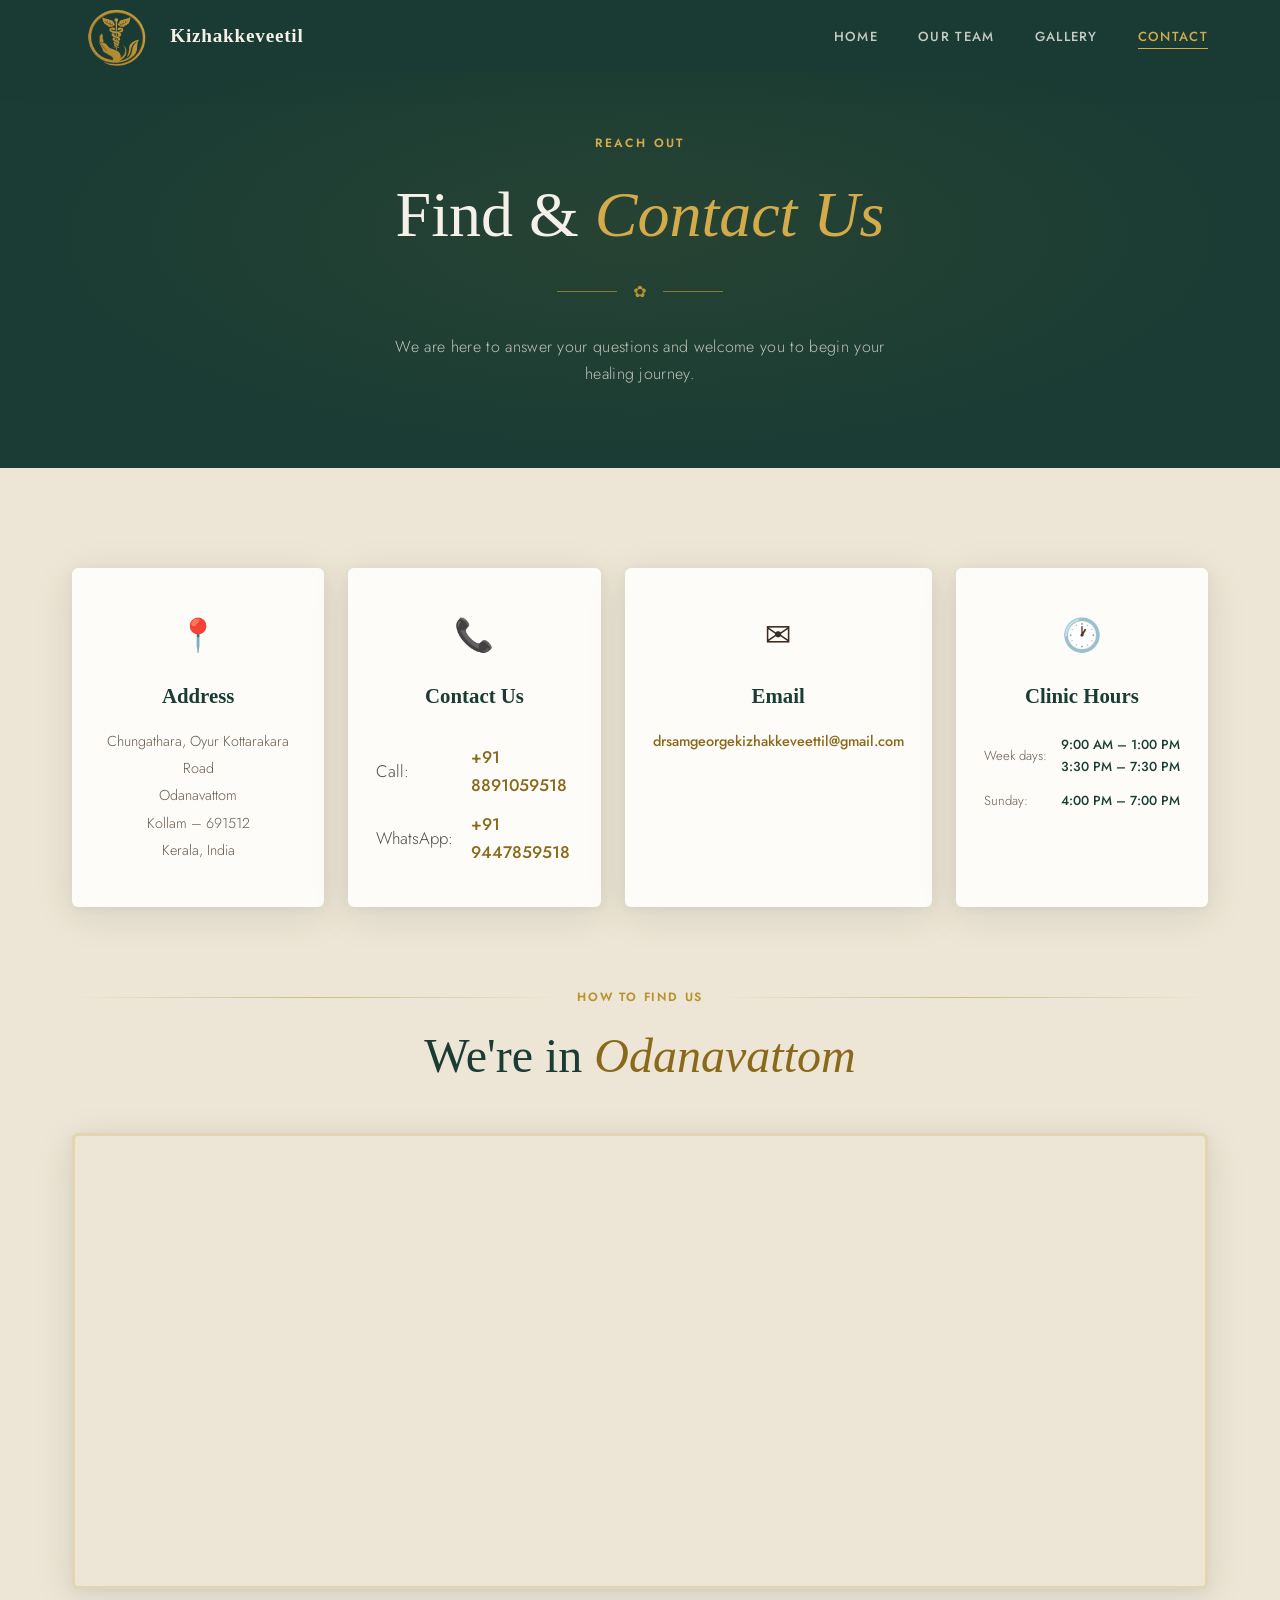
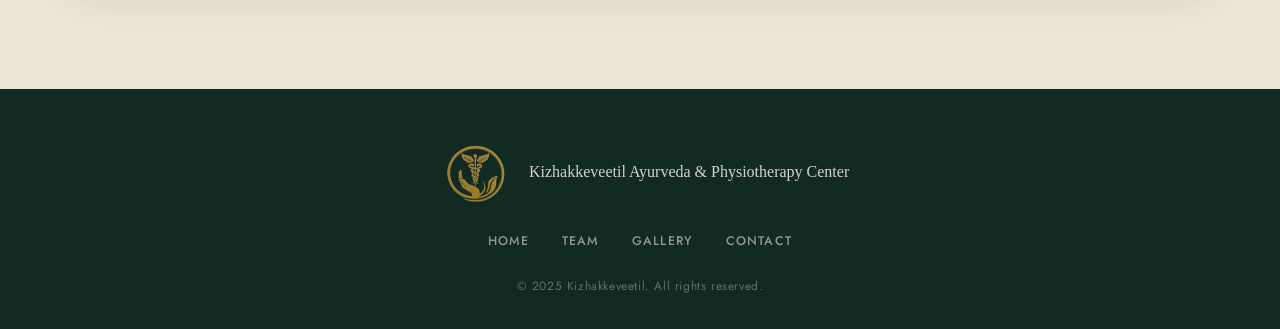
<file: contact.html>
<!DOCTYPE html>
<html lang="en">
<head>
  <meta charset="UTF-8" />
  <meta name="viewport" content="width=device-width, initial-scale=1.0" />
  <title>Contact — Kizhakkeveetil Ayurveda & Physiotherapy Center</title>
  <link rel="stylesheet" href="style.css" />
  <link rel="preconnect" href="https://fonts.googleapis.com" />
  <link rel="preconnect" href="https://fonts.gstatic.com" crossorigin />
  <link href="https://fonts.googleapis.com/css2?family=Cormorant+Garant:ital,wght@0,300;0,400;0,600;0,700;1,300;1,400&family=Jost:wght@300;400;500;600&display=swap" rel="stylesheet" />
</head>
<body>

  <!-- NAV -->
  <nav class="navbar" id="navbar">
    <div class="nav-inner">
      <a href="index.html" class="nav-logo">
        <img src="images/Clinic_Logo_Golden.png" alt="Logo" class="logo-img" />
        <span class="logo-text">Kizhakkeveetil</span>
      </a>
      <button class="nav-toggle" id="navToggle" aria-label="Toggle menu">
        <span></span><span></span><span></span>
      </button>
      <ul class="nav-links" id="navLinks">
        <li><a href="index.html">Home</a></li>
        <li><a href="team.html">Our Team</a></li>
        <li><a href="gallery.html">Gallery</a></li>
        <li><a href="contact.html" class="active">Contact</a></li>
      </ul>
    </div>
  </nav>

  <!-- PAGE HERO -->
  <section class="page-hero">
    <div class="page-hero-content">
      <p class="hero-eyebrow">Reach Out</p>
      <h1 class="page-hero-title">Find &amp; <em>Contact Us</em></h1>
      <div class="hero-divider">
        <span class="divider-line"></span>
        <span class="divider-icon">&#10047;</span>
        <span class="divider-line"></span>
      </div>
      <p class="page-hero-sub">We are here to answer your questions and welcome you to begin your healing journey.</p>
    </div>
  </section>

  <!-- CONTACT DETAILS -->
  <section class="contact-section">
    <div class="section-inner contact-inner">

      <!-- CONTACT CARDS -->
      <div class="contact-cards">

        <div class="contact-card">
          <div class="contact-icon">&#128205;</div>
          <h3>Address</h3>
          <address>
            Chungathara, Oyur Kottarakara Road<br />
            Odanavattom<br />
            Kollam – 691512<br />
            Kerala, India
          </address>
        </div>

        <!--
          ═══════════════════════════════════════════
          EDIT BELOW — Replace with real phone numbers
          ═══════════════════════════════════════════
        -->
        <!-- Phone & WhatsApp Contact Card -->
        <div class="contact-card phone-contact-card">
          <div class="contact-icon">&#128222;</div>
          <h3>Contact Us</h3>
          <div class="contact-methods-container">
            <div class="contact-method-row">
              <span class="method-label">Call:</span>
              <a href="tel:+918891059518" class="method-link">+91 8891059518</a>
            </div>
            <div class="contact-method-row">
              <span class="method-label">WhatsApp:</span>
              <a href="https://wa.me/919447859518" target="_blank" rel="noopener noreferrer" class="method-link">+91 9447859518</a>
            </div>
          </div>
        </div>

        <!--
          ═══════════════════════════════════════════
          EDIT BELOW — Replace with real email address
          ═══════════════════════════════════════════
        -->
        <div class="contact-card">
          <div class="contact-icon">&#9993;</div>
          <h3>Email</h3>
          <p>
            <a href="mailto:your@email.com">drsamgeorgekizhakkeveettil@gmail.com</a>
          </p>
        </div>

        <div class="contact-card">
          <div class="contact-icon">&#128336;</div>
          <h3>Clinic Hours</h3>
          <table class="hours-table">
            <tr>
              <td>Week days:</td>
              <td>
                9:00 AM – 1:00 PM<br>
                3:30 PM – 7:30 PM
              </td>
            </tr>
            <tr>
              <td>Sunday:</td>
              <td>4:00 PM – 7:00 PM</td>
            </tr>
          </table>
        </div>

      </div>

      <!-- MAP -->
      <div class="map-section">
        <div class="philosophy-label">
          <span class="label-line"></span>
          <span>How to Find Us</span>
          <span class="label-line"></span>
        </div>
        <h2 class="section-title">We're in <em>Odanavattom</em></h2>

        <!--
          ═══════════════════════════════════════════════════════════════════
          GOOGLE MAPS EMBED — Instructions to update:

          1. Go to maps.google.com
          2. Search for "Kizhakkeveetil Ayurveda and Physiotherapy Center"
             or the exact address: Chungathara, Oyur Kottarakara Road,
             Odanavattom, Kollam-691512
          3. Click Share → Embed a map
          4. Copy the <iframe> code Google provides
          5. Replace the entire <iframe> below with the one you copied

          The current iframe uses approximate coordinates as a placeholder.
          ═══════════════════════════════════════════════════════════════════
        -->
        <div class="map-wrapper">
          <iframe
            src="https://www.google.com/maps/embed?pb=!1m18!1m12!1m3!1d31529.94962316974!2d76.7326950743164!3d8.94967710000001!2m3!1f0!2f0!3f0!3m2!1i1024!2i768!4f13.1!3m3!1m2!1s0x3b05e1d7d4877855%3A0x237077682a2249a3!2sKizhakkeveetil%20Ayurveda%20Clinic%20and%20Physiotherapy%20Center%2C%20Authorized%20Dealer%20Kottakkal%20Arya%20Vaidya%20Sala%2C%20Chungathara%20Agency!5e0!3m2!1sen!2sin!4v1781502029818!5m2!1sen!2sin"
            width="100%"
            height="450"
            style="border:0;"
            allowfullscreen=""
            loading="lazy"
            referrerpolicy="no-referrer-when-downgrade"
            title="Kizhakkeveetil Clinic Location">
          </iframe>
        </div>
        <!-- ═══════════════════════════════════════════════════════════════════ -->

      </div>

    </div>
  </section>

  <!-- FOOTER -->
  <footer class="footer">
    <div class="footer-inner">
      <div class="footer-brand">
        <img src="images/Clinic_Logo_Golden.png" alt="Logo" class="logo-img" />
        <span>Kizhakkeveetil Ayurveda &amp; Physiotherapy Center</span>
      </div>
      <div class="footer-links">
        <a href="index.html">Home</a>
        <a href="team.html">Team</a>
        <a href="gallery.html">Gallery</a>
        <a href="contact.html">Contact</a>
      </div>
      <p class="footer-copy">&copy; 2025 Kizhakkeveetil. All rights reserved.</p>
    </div>
  </footer>

  <script src="script.js"></script>
</body>
</html>
</file>
<file: style.css>
/* ═══════════════════════════════════════════════════════════════
   KIZHAKKEVEETIL AYURVEDA & PHYSIOTHERAPY CENTER
   style.css — Premium Ayurvedic Identity
   
   Palette:
     Forest Green  #1A3C34
     Cream         #F5F0E8
     Sand          #EDE5D5
     Gold          #B8922A
     Dark Gold     #8A6A1A
     Bark Brown    #3D2B1F
     Soft Moss     #E3EBE0
     White         #FDFCF9
   ═══════════════════════════════════════════════════════════════ */

:root {
  --green:       #1A3C34;
  --green-deep:  #122A24;
  --green-light: #2E5C4F;
  --cream:       #F5F0E8;
  --sand:        #EDE5D5;
  --gold:        #B8922A;
  --gold-light:  #D4AB4A;
  --gold-dark:   #8A6A1A;
  --bark:        #3D2B1F;
  --moss:        #E3EBE0;
  --white:       #FDFCF9;

  --font-display: 'Cormorant Garant', Georgia, serif;
  --font-body:    'Jost', system-ui, sans-serif;

  --shadow-card:   0 8px 40px rgba(26,60,52,0.10), 0 2px 10px rgba(26,60,52,0.06);
  --shadow-hover:  0 20px 60px rgba(26,60,52,0.16), 0 6px 20px rgba(26,60,52,0.10);
  --shadow-nav:    0 4px 30px rgba(26,60,52,0.12);

  --radius:     6px;
  --nav-height: 72px;
  --max-width:  1200px;
  --section-pad: 100px;
}

/* ─── RESET & BASE ───────────────────────────────────────────── */
*, *::before, *::after { box-sizing: border-box; margin: 0; padding: 0; }

html { scroll-behavior: smooth; font-size: 16px; }

body {
  font-family: var(--font-body);
  background-color: var(--cream);
  color: var(--bark);
  line-height: 1.7;
  -webkit-font-smoothing: antialiased;
}

img { display: block; max-width: 100%; height: auto; }
a { color: inherit; text-decoration: none; }
address { font-style: normal; }

/* ─── NAVBAR ─────────────────────────────────────────────────── */
.navbar {
  position: fixed;
  top: 0; left: 0; right: 0;
  z-index: 1000;
  height: var(--nav-height);
  background: rgba(26, 60, 52, 0.96);
  backdrop-filter: blur(12px);
  -webkit-backdrop-filter: blur(12px);
  box-shadow: var(--shadow-nav);
  transition: background 0.3s;
}

.navbar.scrolled {
  background: rgba(18, 42, 36, 0.98);
}

.nav-inner {
  max-width: var(--max-width);
  margin: 0 auto;
  padding: 0 32px;
  height: 100%;
  display: flex;
  align-items: center;
  justify-content: space-between;
}

.nav-logo {
  display: flex;
  align-items: center;
  gap: 10px;
  color: var(--cream);
  text-decoration: none;
}

.logo-leaf {
  font-size: 1.5rem;
  color: var(--gold);
  line-height: 1;
}

.logo-text {
  font-family: var(--font-display);
  font-size: 1.2rem;
  font-weight: 600;
  letter-spacing: 0.04em;
  color: var(--cream);
}

.nav-links {
  display: flex;
  list-style: none;
  gap: 40px;
}

.nav-links a {
  font-family: var(--font-body);
  font-size: 0.82rem;
  font-weight: 500;
  letter-spacing: 0.1em;
  text-transform: uppercase;
  color: rgba(245, 240, 232, 0.8);
  padding-bottom: 2px;
  border-bottom: 1px solid transparent;
  transition: color 0.2s, border-color 0.2s;
}

.nav-links a:hover,
.nav-links a.active {
  color: var(--gold-light);
  border-bottom-color: var(--gold-light);
}

.nav-toggle {
  display: none;
  flex-direction: column;
  gap: 5px;
  background: none;
  border: none;
  cursor: pointer;
  padding: 4px;
}

.nav-toggle span {
  display: block;
  width: 26px;
  height: 2px;
  background: var(--cream);
  border-radius: 2px;
  transition: all 0.3s;
}

/* ─── SECTION UTILITIES ──────────────────────────────────────── */
.section-inner {
  max-width: var(--max-width);
  margin: 0 auto;
  padding: var(--section-pad) 32px;
}

.philosophy-label {
  display: flex;
  align-items: center;
  gap: 16px;
  margin-bottom: 20px;
  font-family: var(--font-body);
  font-size: 0.75rem;
  font-weight: 600;
  letter-spacing: 0.15em;
  text-transform: uppercase;
  color: var(--gold);
}

.label-line {
  flex: 1;
  height: 1px;
  background: linear-gradient(to right, transparent, var(--gold), transparent);
  opacity: 0.5;
}

.section-title {
  font-family: var(--font-display);
  font-size: clamp(2rem, 4vw, 3rem);
  font-weight: 400;
  color: var(--green);
  line-height: 1.2;
  margin-bottom: 48px;
  text-align: center;
}

.section-title em {
  font-style: italic;
  color: var(--gold-dark);
}

/* ─── HERO ───────────────────────────────────────────────────── */
.hero {
  position: relative;
  min-height: 100vh;
  display: flex;
  align-items: center;
  justify-content: center;
  overflow: hidden;
  background: var(--green-deep);
}

.hero-bg {
  position: absolute;
  top: 50%;
  left: 50%;
  transform: translate(-50%, -50%);
  width: auto;
  height: 90%;
  object-fit: contain;
  z-index: 0;
  filter: brightness(0) invert(0) opacity(0.60);
}

.hero-overlay {
  position: absolute;
  inset: 0;
  background: linear-gradient(
    160deg,
    rgba(18, 42, 36, 0.75) 0%,
    rgba(26, 60, 52, 0.60) 50%,
    rgba(61, 43, 31, 0.55) 100%
  );
  z-index: 1;
}

.hero-content {
  position: relative;
  z-index: 2;
  text-align: center;
  padding: 40px 24px;
  max-width: 800px;
}

.hero-eyebrow {
  font-family: var(--font-body);
  font-size: 0.75rem;
  font-weight: 600;
  letter-spacing: 0.2em;
  text-transform: uppercase;
  color: var(--gold-light);
  margin-bottom: 24px;
}

.hero-title {
  font-family: var(--font-display);
  font-size: clamp(2.4rem, 6vw, 5rem);
  font-weight: 300;
  line-height: 1.15;
  color: var(--white);
  margin-bottom: 32px;
  text-shadow: 0 2px 20px rgba(0,0,0,0.3);
}

.hero-title em {
  font-style: italic;
  color: var(--gold-light);
  font-weight: 400;
}

.hero-divider {
  display: flex;
  align-items: center;
  gap: 16px;
  justify-content: center;
  margin-bottom: 28px;
}

.divider-line {
  width: 60px;
  height: 1px;
  background: var(--gold);
  opacity: 0.7;
}

.divider-icon {
  color: var(--gold);
  font-size: 1rem;
}

.hero-address {
  font-family: var(--font-body);
  font-size: 0.95rem;
  font-weight: 300;
  color: rgba(245, 240, 232, 0.85);
  line-height: 1.8;
  margin-bottom: 40px;
  letter-spacing: 0.02em;
}

.hero-scroll-hint {
  position: absolute;
  bottom: 36px;
  left: 50%;
  transform: translateX(-50%);
  z-index: 2;
  display: flex;
  flex-direction: column;
  align-items: center;
  gap: 10px;
  color: rgba(245, 240, 232, 0.5);
  font-size: 0.65rem;
  font-weight: 600;
  letter-spacing: 0.15em;
  text-transform: uppercase;
}

.scroll-line {
  width: 1px;
  height: 40px;
  background: linear-gradient(to bottom, var(--gold-light), transparent);
  animation: scrollPulse 2s ease-in-out infinite;
}

@keyframes scrollPulse {
  0%, 100% { opacity: 0.4; transform: scaleY(0.8); }
  50%       { opacity: 1;   transform: scaleY(1);   }
}

/* ─── BUTTONS ────────────────────────────────────────────────── */
.btn-primary {
  display: inline-block;
  background: var(--gold);
  color: var(--bark);
  font-family: var(--font-body);
  font-size: 0.8rem;
  font-weight: 600;
  letter-spacing: 0.12em;
  text-transform: uppercase;
  padding: 16px 40px;
  border-radius: var(--radius);
  box-shadow: 0 4px 24px rgba(184, 146, 42, 0.35);
  transition: background 0.25s, transform 0.2s, box-shadow 0.25s;
}

.btn-primary:hover {
  background: var(--gold-light);
  transform: translateY(-2px);
  box-shadow: 0 8px 32px rgba(184, 146, 42, 0.45);
}

.btn-secondary {
  display: inline-block;
  border: 1.5px solid var(--gold);
  color: var(--gold-dark);
  font-family: var(--font-body);
  font-size: 0.8rem;
  font-weight: 600;
  letter-spacing: 0.12em;
  text-transform: uppercase;
  padding: 14px 38px;
  border-radius: var(--radius);
  transition: all 0.25s;
}

.btn-secondary:hover {
  background: var(--gold);
  color: var(--bark);
  transform: translateY(-2px);
  box-shadow: 0 8px 32px rgba(184, 146, 42, 0.25);
}

/* ─── PHILOSOPHY ─────────────────────────────────────────────── */
.philosophy {
  background: var(--white);
}

.philosophy-inner {
  text-align: center;
  max-width: 820px;
}

.philosophy-quote {
  font-family: var(--font-display);
  font-size: clamp(1.3rem, 2.5vw, 1.8rem);
  font-style: italic;
  font-weight: 400;
  color: var(--green);
  line-height: 1.7;
  margin-bottom: 28px;
  padding: 40px 48px;
  background: var(--moss);
  border-left: 3px solid var(--gold);
  border-radius: var(--radius);
  box-shadow: var(--shadow-card);
  text-align: left;
}

.philosophy-body {
  font-size: 1rem;
  font-weight: 300;
  color: #5a4a3a;
  line-height: 1.9;
  margin-bottom: 40px;
  max-width: 680px;
  margin-left: auto;
  margin-right: auto;
}

/* ─── FOUNDERS (inside Philosophy section) ───────────────────── */
.founders {
  width: 100%;
  margin-top: 56px;
  margin-bottom: 48px;
}

.founders-label {
  font-family: var(--font-body);
  font-size: 0.72rem;
  font-weight: 600;
  letter-spacing: 0.18em;
  text-transform: uppercase;
  color: var(--gold);
  text-align: center;
  margin-bottom: 32px;
  position: relative;
}

.founders-label::before,
.founders-label::after {
  content: '';
  position: absolute;
  top: 50%;
  width: 60px;
  height: 1px;
  background: var(--gold);
  opacity: 0.4;
}

.founders-label::before { right: calc(50% + 100px); }
.founders-label::after  { left:  calc(50% + 100px); }

.founders-grid {
  display: grid;
  grid-template-columns: 1fr 1fr;
  gap: 32px;
  max-width: 860px;
  margin: 0 auto;
}

.founder-card {
  display: flex;
  flex-direction: column;
  align-items: center;
  gap: 0;
  background: var(--white);
  border-radius: var(--radius);
  box-shadow: var(--shadow-card);
  overflow: hidden;
  transition: transform 0.3s ease, box-shadow 0.3s ease;
}

.founder-card:hover {
  transform: translateY(-6px);
  box-shadow: var(--shadow-hover);
}

.founder-photo-wrap {
  width: 100%;
  aspect-ratio: 3 / 4;
  overflow: hidden;
  background: var(--moss);
  position: relative;
  display: flex;
  align-items: center;
  justify-content: center;
}

.founder-photo {
  width: 100%;
  height: 100%;
  object-fit: cover;
  object-position: top center;
  transition: transform 0.5s ease;
  display: block;
}

.founder-card:hover .founder-photo {
  transform: scale(1.04);
}

/* hide real image when broken, show placeholder text */
.founder-photo-wrap.founder-placeholder .founder-photo {
  display: none;
}

.founder-placeholder-text {
  display: none;
  text-align: center;
  font-family: var(--font-body);
  font-size: 0.82rem;
  color: rgba(26, 60, 52, 0.45);
  padding: 20px;
  line-height: 1.6;
}

.founder-placeholder-text small {
  display: block;
  margin-top: 6px;
  font-size: 0.72rem;
  opacity: 0.7;
}

.founder-photo-wrap.founder-placeholder .founder-placeholder-text {
  display: block;
}

.founder-info {
  width: 100%;
  padding: 28px 28px 32px;
  text-align: center;
  border-top: 2px solid var(--gold);
  background: var(--white);
}

.founder-name {
  font-family: var(--font-display);
  font-size: 1.35rem;
  font-weight: 600;
  color: var(--green);
  margin-bottom: 12px;
  line-height: 1.2;
}

.founder-line {
  font-family: var(--font-display);
  font-size: 1rem;
  font-style: italic;
  color: #6a5240;
  line-height: 1.7;
}

/* Responsive */
@media (max-width: 600px) {
  .founders-grid {
    grid-template-columns: 1fr;
    max-width: 360px;
  }

  .founders-label::before,
  .founders-label::after { display: none; }
}

/* ─── SERVICES ───────────────────────────────────────────────── */
.services {
  background: var(--sand);
}

.services-grid {
  display: grid;
  grid-template-columns: repeat(3, 1fr);
  gap: 28px;
}

.service-card {
  background: var(--white);
  padding: 44px 36px;
  border-radius: var(--radius);
  box-shadow: var(--shadow-card);
  transition: transform 0.3s ease, box-shadow 0.3s ease;
  text-align: center;
}

.service-card:hover {
  transform: translateY(-8px);
  box-shadow: var(--shadow-hover);
}

.service-icon {
  font-size: 2.2rem;
  margin-bottom: 20px;
  display: block;
}

.service-card h3 {
  font-family: var(--font-display);
  font-size: 1.4rem;
  font-weight: 600;
  color: var(--green);
  margin-bottom: 14px;
}

.service-card p {
  font-size: 0.92rem;
  font-weight: 300;
  color: #6a5a4a;
  line-height: 1.8;
}

/* ─── CTA STRIP ──────────────────────────────────────────────── */
.cta-strip {
  background: var(--green);
  text-align: center;
}

.cta-inner {
  padding-top: 80px;
  padding-bottom: 80px;
}

.cta-strip h2 {
  font-family: var(--font-display);
  font-size: clamp(1.8rem, 3.5vw, 2.8rem);
  font-weight: 400;
  color: var(--cream);
  margin-bottom: 16px;
}

.cta-strip p {
  font-size: 1rem;
  font-weight: 300;
  color: rgba(245, 240, 232, 0.7);
  margin-bottom: 36px;
  letter-spacing: 0.03em;
}

/* ─── PAGE HERO (inner pages) ────────────────────────────────── */
.page-hero {
  min-height: 52vh;
  background: var(--green);
  display: flex;
  align-items: center;
  justify-content: center;
  text-align: center;
  padding: calc(var(--nav-height) + 60px) 32px 80px;
  position: relative;
  overflow: hidden;
}

.page-hero::before {
  content: '';
  position: absolute;
  inset: 0;
  background: radial-gradient(ellipse at center, rgba(184,146,42,0.08) 0%, transparent 70%);
  pointer-events: none;
}

.page-hero-content {
  position: relative;
  max-width: 700px;
}

.page-hero-title {
  font-family: var(--font-display);
  font-size: clamp(2.4rem, 5vw, 4rem);
  font-weight: 300;
  color: var(--cream);
  line-height: 1.2;
  margin-bottom: 24px;
}

.page-hero-title em {
  font-style: italic;
  color: var(--gold-light);
}

.page-hero-sub {
  font-size: 1rem;
  font-weight: 300;
  color: rgba(245, 240, 232, 0.75);
  max-width: 540px;
  margin: 0 auto;
  letter-spacing: 0.02em;
}

/* ─── TEAM ───────────────────────────────────────────────────── */
.team-section {
  background: var(--white);
}

.team-section .section-inner {
  display: flex;
  flex-direction: column;
  gap: 60px;
}

.team-card {
  display: grid;
  grid-template-columns: 340px 1fr;
  gap: 60px;
  background: var(--cream);
  border-radius: var(--radius);
  box-shadow: var(--shadow-card);
  overflow: hidden;
  transition: box-shadow 0.3s;
}

.team-card:hover {
  box-shadow: var(--shadow-hover);
}

.team-card.featured {
  grid-template-columns: 380px 1fr;
}

.team-photo-wrap {
  position: relative;
  aspect-ratio: 3/4;
  overflow: hidden;
  background: var(--moss);
  display: flex;
  align-items: center;
  justify-content: center;
}

.team-photo {
  width: 100%;
  height: 100%;
  object-fit: cover;
  object-position: top center;
  display: block;
}

.team-photo-wrap.photo-placeholder .team-photo {
  display: none;
}

.photo-placeholder-text {
  display: none;
  text-align: center;
  font-family: var(--font-body);
  font-size: 0.85rem;
  color: rgba(26, 60, 52, 0.5);
  padding: 20px;
}

.photo-placeholder-text small {
  display: block;
  margin-top: 6px;
  font-size: 0.75rem;
  opacity: 0.7;
}

.team-photo-wrap.photo-placeholder .photo-placeholder-text {
  display: block;
}

.team-bio {
  padding: 48px 40px 48px 0;
  display: flex;
  flex-direction: column;
  justify-content: center;
}

.team-role-tag {
  display: inline-block;
  background: var(--gold);
  color: var(--bark);
  font-family: var(--font-body);
  font-size: 0.7rem;
  font-weight: 700;
  letter-spacing: 0.14em;
  text-transform: uppercase;
  padding: 5px 14px;
  border-radius: 3px;
  margin-bottom: 18px;
}

.team-name {
  font-family: var(--font-display);
  font-size: clamp(1.6rem, 2.5vw, 2.2rem);
  font-weight: 600;
  color: var(--green);
  margin-bottom: 6px;
  line-height: 1.2;
}

.team-quals {
  font-family: var(--font-display);
  font-size: 1rem;
  font-style: italic;
  color: var(--gold-dark);
  margin-bottom: 24px;
}

.team-divider {
  width: 48px;
  height: 2px;
  background: var(--gold);
  margin-bottom: 24px;
  border-radius: 2px;
}

.team-bio-text {
  font-size: 0.95rem;
  font-weight: 300;
  color: #5a4a3a;
  line-height: 1.9;
  margin-bottom: 16px;
}

/* ─── GALLERY ────────────────────────────────────────────────── */
.gallery-section {
  background: var(--sand);
}

.gallery-grid {
  display: grid;
  grid-template-columns: repeat(3, 1fr);
  grid-auto-rows: 260px;
  gap: 16px;
}

.gallery-item {
  position: relative;
  overflow: hidden;
  border-radius: var(--radius);
  box-shadow: var(--shadow-card);
  background: var(--moss);
  cursor: pointer;
}

.gallery-item.gallery-large {
  grid-column: span 2;
}

.gallery-item img {
  width: 100%;
  height: 100%;
  object-fit: cover;
  transition: transform 0.5s ease;
  display: block;
}

.gallery-item:hover img {
  transform: scale(1.06);
}

.gallery-item.gallery-placeholder::after {
  content: 'Add Image';
  position: absolute;
  inset: 0;
  display: flex;
  align-items: center;
  justify-content: center;
  font-family: var(--font-body);
  font-size: 0.85rem;
  color: rgba(26, 60, 52, 0.4);
  letter-spacing: 0.1em;
}

.gallery-caption {
  position: absolute;
  bottom: 0; left: 0; right: 0;
  background: linear-gradient(to top, rgba(18,42,36,0.7), transparent);
  color: var(--cream);
  font-size: 0.8rem;
  font-weight: 500;
  letter-spacing: 0.08em;
  padding: 24px 16px 14px;
  transform: translateY(100%);
  transition: transform 0.3s ease;
}

.gallery-item:hover .gallery-caption {
  transform: translateY(0);
}

/* ─── REVIEWS ────────────────────────────────────────────────── */
.reviews-section {
  background: var(--white);
}

.reviews-grid {
  display: grid;
  grid-template-columns: repeat(2, 1fr);
  gap: 28px;
}

.review-card {
  background: var(--cream);
  padding: 40px 36px;
  border-radius: var(--radius);
  box-shadow: var(--shadow-card);
  border-top: 3px solid var(--gold);
  transition: transform 0.3s, box-shadow 0.3s;
}

.review-card:hover {
  transform: translateY(-5px);
  box-shadow: var(--shadow-hover);
}

.review-stars {
  color: var(--gold);
  font-size: 1rem;
  letter-spacing: 2px;
  margin-bottom: 20px;
}

.review-text {
  font-family: var(--font-display);
  font-size: 1.1rem;
  font-style: italic;
  color: var(--green);
  line-height: 1.8;
  margin-bottom: 28px;
}

.review-author {
  display: flex;
  align-items: center;
  gap: 14px;
}

.review-author-info strong {
  display: block;
  font-family: var(--font-body);
  font-size: 0.9rem;
  font-weight: 600;
  color: var(--bark);
  margin-bottom: 2px;
}

.review-author-info span {
  font-size: 0.78rem;
  color: var(--gold-dark);
  letter-spacing: 0.05em;
}

/* ─── CONTACT ────────────────────────────────────────────────── */
.contact-section {
  background: var(--sand);
}

.contact-inner {
  display: flex;
  flex-direction: column;
  gap: 80px;
}

.contact-cards {
  display: grid;
  grid-template-columns: repeat(4, 1fr);
  gap: 24px;
}

.contact-card {
  background: var(--white);
  padding: 40px 28px;
  border-radius: var(--radius);
  box-shadow: var(--shadow-card);
  text-align: center;
  transition: transform 0.3s, box-shadow 0.3s;
}

.contact-card:hover {
  transform: translateY(-6px);
  box-shadow: var(--shadow-hover);
}

.contact-icon {
  font-size: 2rem;
  margin-bottom: 16px;
  display: block;
}

.contact-card h3 {
  font-family: var(--font-display);
  font-size: 1.3rem;
  font-weight: 600;
  color: var(--green);
  margin-bottom: 14px;
}

.contact-card p,
.contact-card address {
  font-size: 0.9rem;
  font-weight: 300;
  color: #6a5a4a;
  line-height: 1.9;
}

.contact-card a {
  color: var(--gold-dark);
  font-weight: 500;
  transition: color 0.2s;
}

.contact-card a:hover {
  color: var(--gold);
}

.contact-note {
  margin-top: 10px;
  font-size: 0.8rem !important;
  color: rgba(106, 90, 74, 0.7) !important;
  font-style: italic;
}

.hours-table {
  width: 100%;
  border-collapse: collapse;
  font-size: 0.82rem;
  text-align: left;
}

.hours-table td {
  padding: 6px 0;
  color: #6a5a4a;
  font-weight: 300;
}

.hours-table td:last-child {
  text-align: right;
  font-weight: 500;
  color: var(--green);
}

.map-section {
  text-align: center;
}

.map-wrapper {
  border-radius: var(--radius);
  overflow: hidden;
  box-shadow: var(--shadow-card);
  margin-top: 0;
  border: 3px solid rgba(184, 146, 42, 0.2);
}

.map-wrapper iframe {
  display: block;
}

.map-note {
  margin-top: 16px;
  font-size: 0.82rem;
  color: rgba(106, 90, 74, 0.7);
  font-style: italic;
  text-align: center;
}

/* ─── FOOTER ─────────────────────────────────────────────────── */
.footer {
  background: var(--green-deep);
  padding: 48px 0 32px;
}

.footer-inner {
  max-width: var(--max-width);
  margin: 0 auto;
  padding: 0 32px;
  display: flex;
  flex-direction: column;
  align-items: center;
  gap: 24px;
  text-align: center;
}

.footer-brand {
  display: flex;
  align-items: center;
  gap: 10px;
  font-family: var(--font-display);
  font-size: 1rem;
  color: var(--cream);
  opacity: 0.85;
}

.footer-links {
  display: flex;
  gap: 32px;
  flex-wrap: wrap;
  justify-content: center;
}

.footer-links a {
  font-size: 0.78rem;
  font-weight: 500;
  letter-spacing: 0.1em;
  text-transform: uppercase;
  color: rgba(245, 240, 232, 0.55);
  transition: color 0.2s;
}

.footer-links a:hover {
  color: var(--gold-light);
}

.footer-copy {
  font-size: 0.75rem;
  color: rgba(245, 240, 232, 0.35);
  letter-spacing: 0.05em;
}

/* ─── FADE-IN ANIMATION ──────────────────────────────────────── */
.fade-in {
  opacity: 0;
  transform: translateY(28px);
  transition: opacity 0.7s ease, transform 0.7s ease;
}

.fade-in.visible {
  opacity: 1;
  transform: translateY(0);
}

/* ─── RESPONSIVE ─────────────────────────────────────────────── */
@media (max-width: 1024px) {
  .services-grid {
    grid-template-columns: repeat(2, 1fr);
  }

  .contact-cards {
    grid-template-columns: repeat(2, 1fr);
  }

  .team-card,
  .team-card.featured {
    grid-template-columns: 280px 1fr;
    gap: 36px;
  }
}

@media (max-width: 768px) {
  :root {
    --section-pad: 64px;
    --nav-height:  64px;
  }

  .nav-toggle { display: flex; }

  .nav-links {
    display: none;
    position: absolute;
    top: var(--nav-height);
    left: 0; right: 0;
    background: rgba(18, 42, 36, 0.98);
    flex-direction: column;
    gap: 0;
    padding: 12px 0 24px;
  }

  .nav-links.open { display: flex; }

  .nav-links li a {
    display: block;
    padding: 14px 32px;
    font-size: 0.9rem;
    border-bottom: none;
  }

  .services-grid {
    grid-template-columns: 1fr;
    gap: 20px;
  }

  .reviews-grid {
    grid-template-columns: 1fr;
  }

  .gallery-grid {
    grid-template-columns: repeat(2, 1fr);
    grid-auto-rows: 200px;
  }

  .gallery-item.gallery-large {
    grid-column: span 1;
  }

  .contact-cards {
    grid-template-columns: 1fr;
    gap: 16px;
  }

  .team-card,
  .team-card.featured {
    grid-template-columns: 1fr;
  }

  .team-photo-wrap {
    aspect-ratio: 4/3;
  }

  .team-bio {
    padding: 32px 28px 36px;
  }

  .philosophy-quote {
    padding: 28px 24px;
  }
}

@media (max-width: 480px) {
  .section-inner { padding-left: 20px; padding-right: 20px; }
  .nav-inner     { padding: 0 20px; }

  .gallery-grid {
    grid-template-columns: 1fr;
    grid-auto-rows: 220px;
  }

  .hero-title { font-size: 2.2rem; }
}

/* ─── REDUCED MOTION ─────────────────────────────────────────── */
@media (prefers-reduced-motion: reduce) {
  *, *::before, *::after {
    animation-duration: 0.01ms !important;
    transition-duration: 0.01ms !important;
  }
}

/* ─── LOGO CHANGE ─────────────────────────────────────────────── */

.logo-img {
  height: 70px;
  width: auto;
  display: block;
  object-fit: contain;
}

/* ==========================================================================
   NEW LARGE SHOWCASE SECTION (Emblem & Signature Text)
   ========================================================================== */

.large-showcase-section {
  padding: 0 20px 60px 20px; /* Aligns with the bottom margins of services section */
  background-color: transparent; 
}

.large-showcase-section .section-inner {
  max-width: 1200px;
  margin: 0 auto;
  display: flex;
  justify-content: center;
}

.showcase-card {
  background: #ffffff;
  border-radius: 8px; /* Matches standard premium card rounding */
  box-shadow: 0 10px 30px rgba(0, 0, 0, 0.05); /* Soft premium shadow */
  width: 100%;
  max-width: 800px; /* Prominently bigger than individual service boxes on desktop */
  overflow: hidden;
  transition: transform 0.3s ease;
}

.showcase-image-wrapper {
  width: 100%;
  height: 450px; /* High-visibility height for large screens */
  background-color: #ffffff; /* Clean background behind the uncropped logo */
  overflow: hidden;
  display: flex;
  justify-content: center;
  align-items: center;
}

.showcase-img {
  width: 100%;
  height: 100%;
  object-fit: contain; /* Displays the entire emblem safely without clipping */
  display: block;
}

.showcase-content {
  padding: 40px;
  text-align: center;
}

.showcase-title {
  font-family: 'Cormorant Garamond', serif; /* Keeps typography uniform */
  font-size: 2rem;
  color: #0b3c26; /* Deep green tone matching your branding */
  margin-bottom: 15px;
  font-weight: 600;
}

.showcase-text {
  font-family: 'Jost', sans-serif;
  font-size: 1.05rem;
  color: #555555;
  line-height: 1.7;
  max-width: 650px;
  margin: 0 auto;
}

/* Responsive Breakpoint for Mobile Devices */
@media (max-width: 768px) {
  .large-showcase-section {
    padding: 0 20px 40px 20px;
  }
  
  .showcase-card {
    max-width: 100%; /* Automatically scales down to match individual card widths */
  }

  .showcase-image-wrapper {
    height: 280px; /* Reduced container height for better mobile proportions */
    padding: 10px; /* Gives the emblem a tiny bit of breathing room on small screens */
  }

  .showcase-content {
    padding: 25px 20px;
  }

  .showcase-title {
    font-size: 1.6rem;
  }
  
  .showcase-text {
    font-size: 0.95rem;
  }
}

/* Contact Card Grid Alignment Fix */


.contact-methods-container {
  display: inline-flex;
  flex-direction: column;
  gap: 10px;
  margin-top: 15px;
  text-align: left; /* Aligns labels and values structurally */
}

.contact-method-row {
  display: flex;
  align-items: center;
  justify-content: flex-start;
  font-family: 'Jost', sans-serif;
  font-size: 1.05rem;
}

.method-label {
  font-weight: 300;
  color: #4e4e4e; /* Matches theme green */
  min-width: 95px; /* Ensures the colons and numbers align vertically */
  text-transform: capitalize;
}

.method-link {
  color: #b38f4f; /* Matches your existing golden accent color */
  text-decoration: none;
  font-weight: 500;
  transition: color 0.2s ease;
}

.method-link:hover {
  color: #0b3c26; /* Flips color on hover state */
  text-decoration: underline;
}

/* Center card content overall while keeping data layout structured */
.phone-contact-card {
  display: flex;
  flex-direction: column;
  align-items: center;
}
</file>
